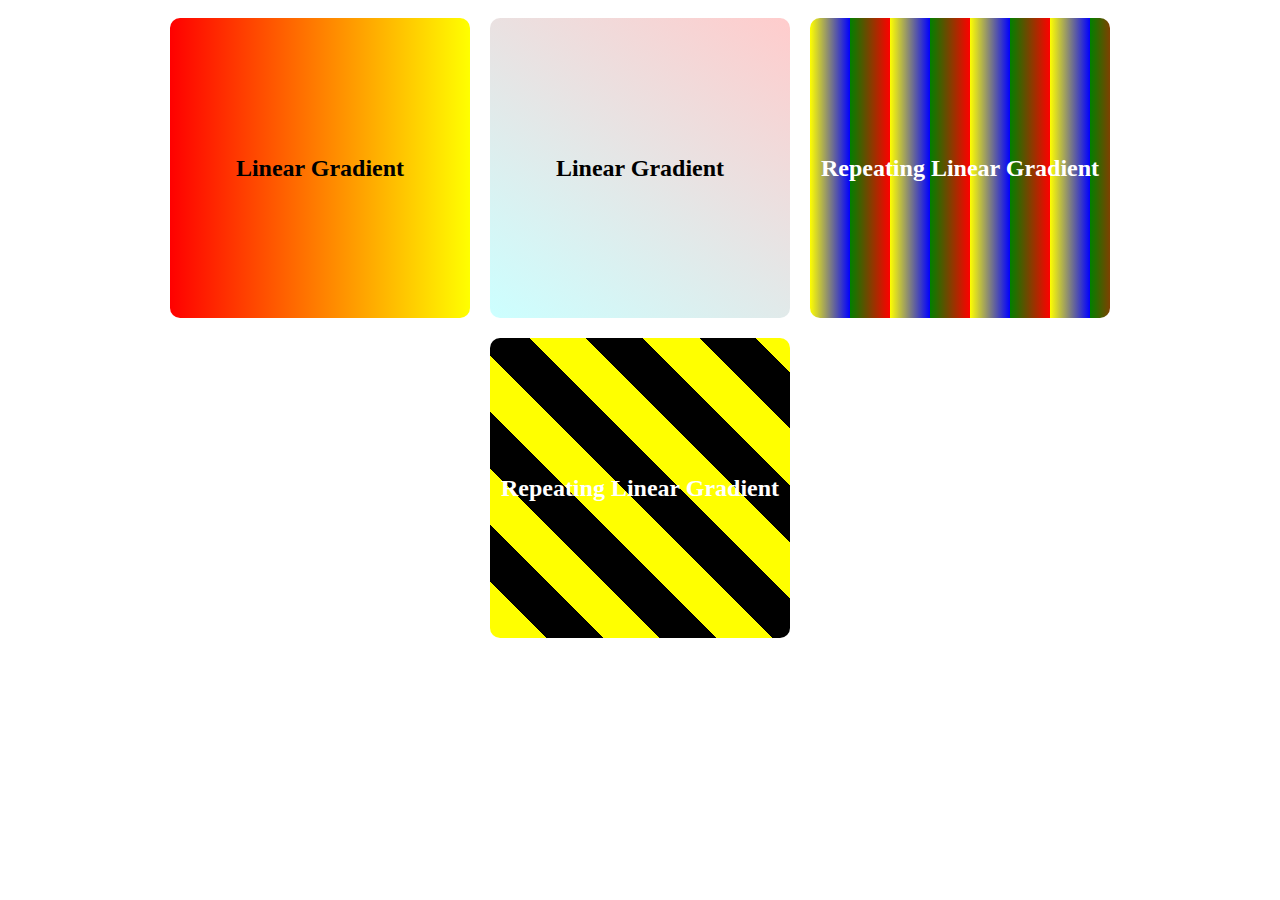
<file: DisenoVisualAplicado/01-gradient/index.html>
<!DOCTYPE html>
<html lang="en">
<head>
  <meta charset="UTF-8">
  <meta http-equiv="X-UA-Compatible" content="IE=edge">
  <meta name="viewport" content="width=device-width, initial-scale=1.0">
  <title>Gradient</title>
  <link rel="stylesheet" href="style.css">
</head>
<body>
  <section>
    <div class="one">
      <h2>Linear Gradient</h2>
    </div>
    <div class="two">
      <h2>Linear Gradient</h2>
    </div>
    <div class="three">
      <h2>Repeating Linear Gradient</h2>
    </div>
    <div class="four">
      <h2>Repeating Linear Gradient</h2>
    </div>
  </section>
</body>
</html>
</file>
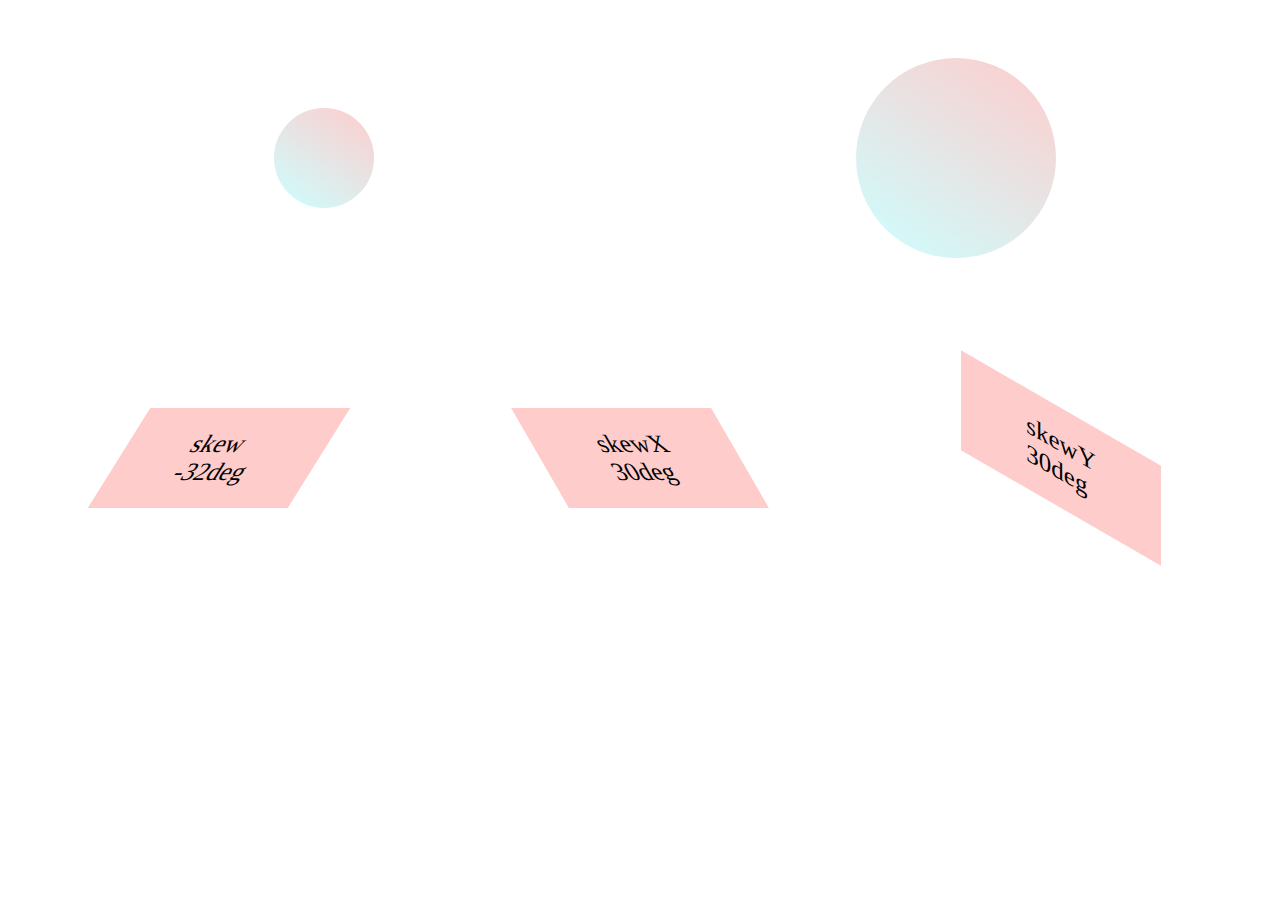
<file: DisenoVisualAplicado/02-transform/index.html>
<!DOCTYPE html>
<html lang="en">
<head>
  <meta charset="UTF-8">
  <meta http-equiv="X-UA-Compatible" content="IE=edge">
  <meta name="viewport" content="width=device-width, initial-scale=1.0">
  <title>Transform</title>
  <link rel="stylesheet" href="style.css">
</head>
<body>
  <section>
    <div class="scale" id="ball1"></div>
    <div class="scale" id="ball2"></div>
  </section>
  <section>
    <div class="skew" id="rectangle1">skew<br>-32deg</div>
    <div class="skew" id="rectangle2">skewX<br>30deg</div>
    <div class="skew" id="rectangle3">skewY<br>30deg</div>
  </section>
</body>
</html>
</file>
<file: DisenoVisualAplicado/01-gradient/style.css>
/* 
Sintaxis General:
background: linear-gradient(gradient_direction, color,color2,color3...);

*/
section{
  display: flex;
  justify-content: center;
  flex-wrap: wrap;
  background: url(https://cdn-media-1.freecodecamp.org/imgr/MJAkxbh.png);
}

div{
  width: 300px;
  height: 300px;
  margin: 10px;
  display: flex;
  align-items: center;
  justify-content: center;
  border-radius: 10px;
}

.one{
  background: linear-gradient(90deg,red,yellow);
}

.two{
  background: linear-gradient(35deg, #CCFFFF, #FFCCCC);
}

/* repeating-linear-gradient */

.three{
  background: repeating-linear-gradient(
    90deg,
  yellow 0px,
  blue 40px,
  green 40px,
  red 80px
  );
  color: white;
}

.four{
  background: repeating-linear-gradient(
    45deg,
    yellow 0px,
    yellow 40px,
    black 40px,
    black 80px
  );
  color: white;
}
</file>
<file: DisenoVisualAplicado/02-transform/style.css>
section{
  display: flex;
  flex-wrap: wrap;
  justify-content: space-around;
  align-items: center;
  height: 300px;
}

.scale{
  width: 100px;
  height: 100px;
  border-radius: 50%;
  background: linear-gradient(35deg, #ccffff, #ffcccc);
}

#ball2{
  transform: scale(2);
}

#ball1:hover{
  transform: scale(2);
  transition: all 2s ease;
}

.skew{
  width: 200px;
  height: 100px;
  background-color: #ffcccc;
  display: flex;
  justify-content: center;
  align-items: center;
  font-size: 25px;
}

#rectangle1{
  transform: skew(-32deg);
}
#rectangle2{
  transform: skewX(30deg);
}
#rectangle3{
  transform: skewY(30deg);
}
</file>
